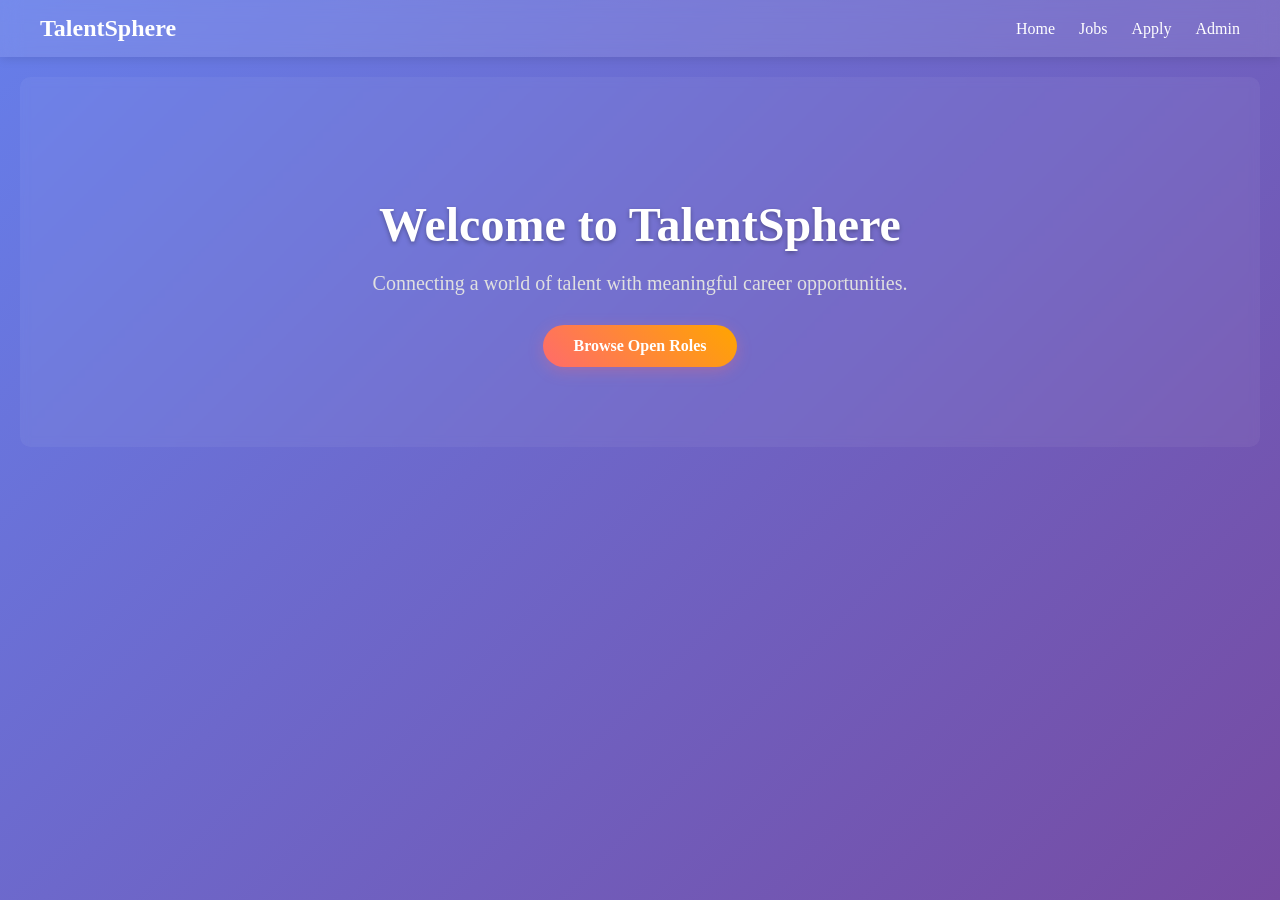
<file: index.html>
﻿<!DOCTYPE html>
<html lang="en">
<head>
  <meta charset="UTF-8" />
  <meta name="viewport" content="width=device-width, initial-scale=1.0" />
  <title>TalentSphere Careers</title>
  <link rel="stylesheet" href="css/style.css" />
</head>
<body>
  <nav class="navbar">
    <div class="logo">TalentSphere</div>
    <div class="nav-links">
      <a href="index.html">Home</a>
      <a href="jobs.html">Jobs</a>
      <a href="apply.html">Apply</a>
      <a href="admin.html">Admin</a>
    </div>
  </nav>

  <section class="hero">
    <h1>Welcome to TalentSphere</h1>
    <p>Connecting a world of talent with meaningful career opportunities.</p>
    <a class="btn" href="jobs.html">Browse Open Roles</a>
  </section>

  <script src="js/script.js"></script>
</body>
</html>
</file>
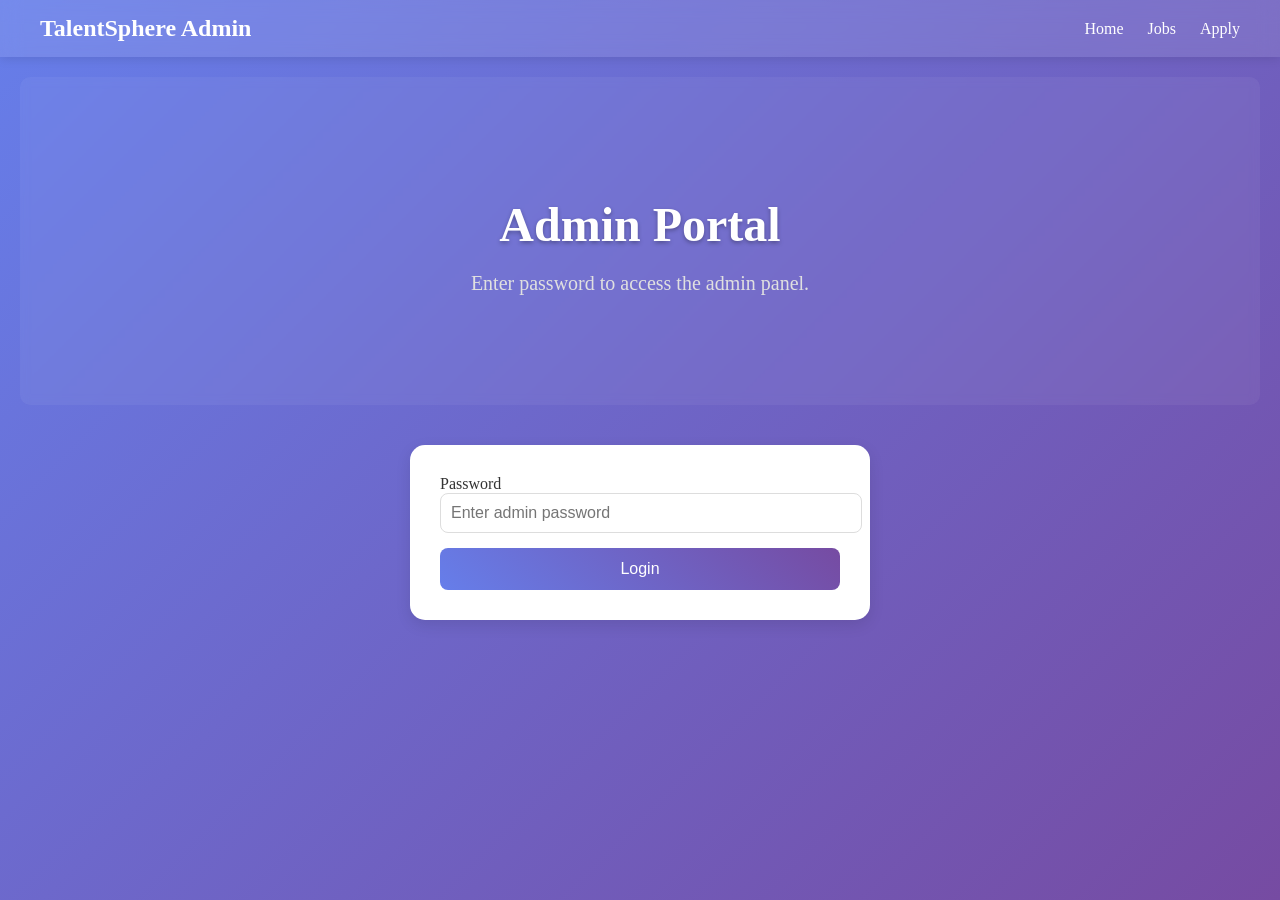
<file: admin.html>
<!DOCTYPE html>
<html lang="en">
<head>
  <meta charset="UTF-8" />
  <meta name="viewport" content="width=device-width, initial-scale=1.0" />
  <title>Admin - TalentSphere</title>
  <link rel="stylesheet" href="css/style.css" />
</head>
<body>
  <nav class="navbar">
    <div class="logo">TalentSphere Admin</div>
    <div class="nav-links">
      <a href="index.html">Home</a>
      <a href="jobs.html">Jobs</a>
      <a href="apply.html">Apply</a>
    </div>
  </nav>

  <section class="hero">
    <h1>Admin Portal</h1>
    <p>Enter password to access the admin panel.</p>
  </section>

  <main>
    <div id="loginForm" class="apply-form">
      <label>
        Password
        <input id="adminPass" type="password" placeholder="Enter admin password" required />
      </label>
      <button onclick="checkAdmin()">Login</button>
    </div>

    <div id="adminPanel" style="display: none;" class="apply-form">
      <h2>Add New Job</h2>
      <form onsubmit="event.preventDefault(); addJob();">
        <label>
          Job Title
          <input id="jobTitle" type="text" placeholder="e.g., Frontend Developer" required />
        </label>
        <label>
          Location
          <input id="jobLocation" type="text" placeholder="e.g., Hyderabad" required />
        </label>
        <label>
          Job Type
          <input id="jobType" type="text" placeholder="e.g., Full Time" required />
        </label>
        <button type="submit">Add Job</button>
      </form>

      <div style="text-align:center; margin-top: 20px;">
        <a class="btn" href="jobs.html">View Jobs</a>
        <br><br>
        <a class="btn" href="applications.html">View Applications</a>
      </div>
    </div>
  </main>

  <script src="js/script.js"></script>
</body>
</html>
</file>
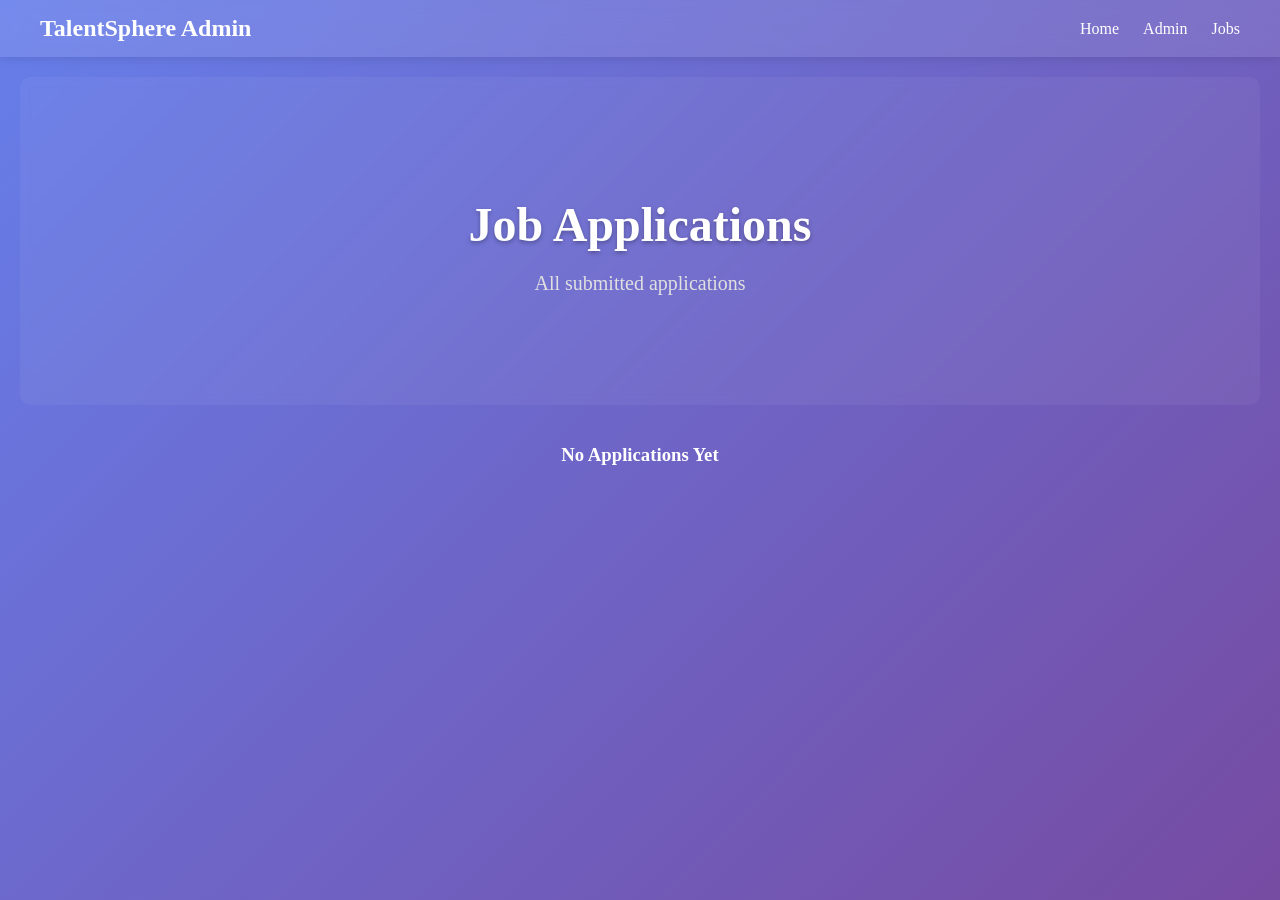
<file: applications.html>
<!DOCTYPE html>
<html lang="en">
<head>
<meta charset="UTF-8">
<title>Applications - TalentSphere</title>
<link rel="stylesheet" href="css/style.css">
</head>

<body>

<nav class="navbar">
<div class="logo">TalentSphere Admin</div>

<div class="nav-links">
<a href="index.html">Home</a>
<a href="admin.html">Admin</a>
<a href="jobs.html">Jobs</a>
</div>
</nav>

<section class="hero">
<h1>Job Applications</h1>
<p>All submitted applications</p>
</section>

<div class="job-container" id="applicationsList"></div>

<script>

let apps = JSON.parse(localStorage.getItem("applications")) || [];

let container = document.getElementById("applicationsList");

if(apps.length === 0){
container.innerHTML = "<h3 style='color:white;text-align:center;'>No Applications Yet</h3>";
}

apps.forEach(function(app){

let div = document.createElement("div");

div.classList.add("job-card");

  div.innerHTML = `
    <h3>${app.name}</h3>
    <p>Email: ${app.email}</p>
    <p>Phone: ${app.phone}</p>
    <p>Position: ${app.position}</p>
    ${app.resume ? `<p>Resume: <a href="${app.resume}" target="_blank">Download</a></p>` : ''}
  `;

container.appendChild(div);

});

</script>

</body>
</html>
</file>
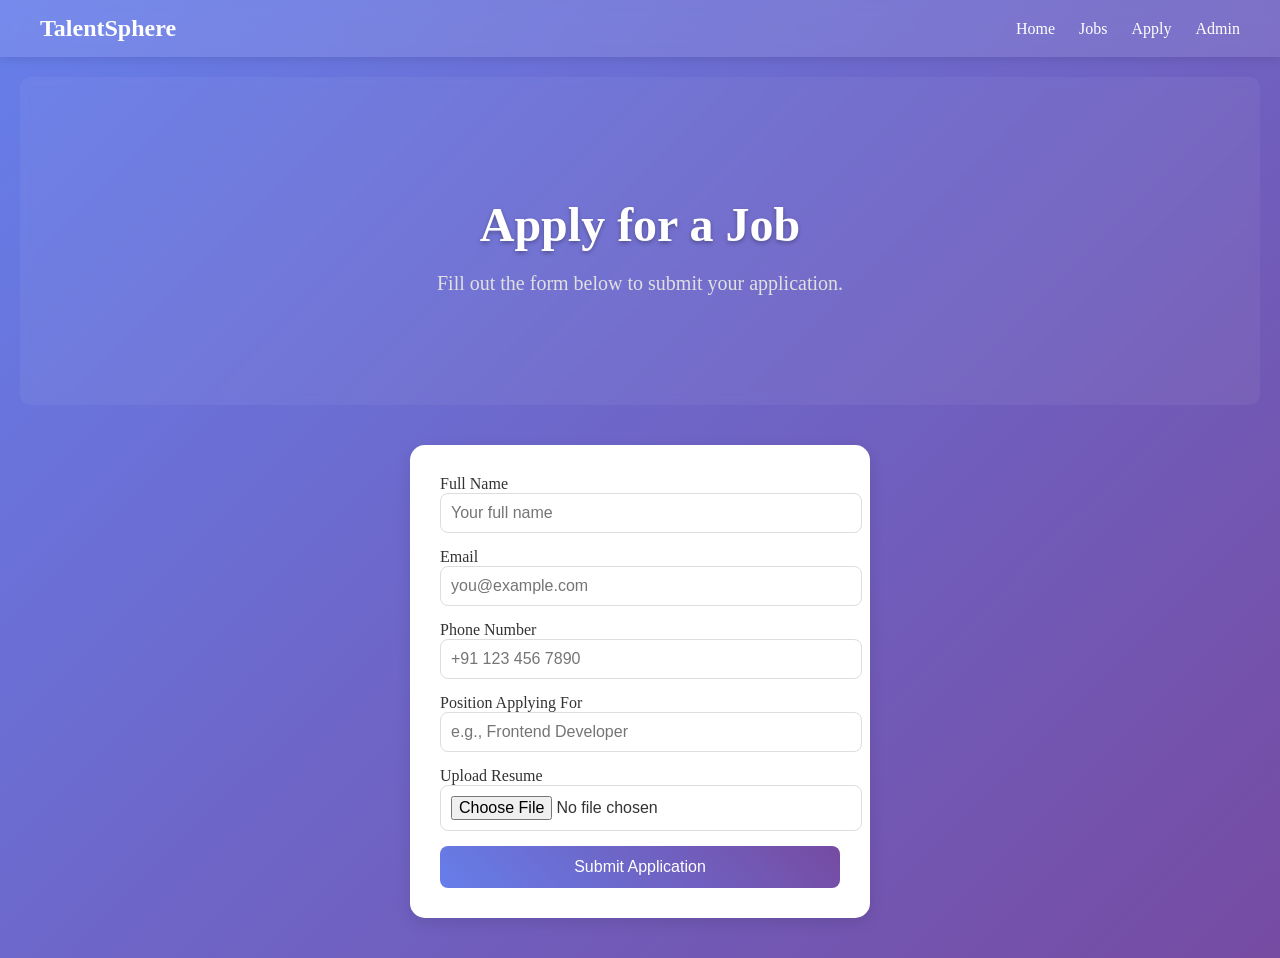
<file: apply.html>
﻿<!DOCTYPE html>
<html lang="en">
<head>
  <meta charset="UTF-8" />
  <meta name="viewport" content="width=device-width, initial-scale=1.0" />
  <title>Apply - TalentSphere</title>
  <link rel="stylesheet" href="css/style.css" />
</head>
<body>
  <nav class="navbar">
    <div class="logo">TalentSphere</div>
    <div class="nav-links">
      <a href="index.html">Home</a>
      <a href="jobs.html">Jobs</a>
      <a href="apply.html">Apply</a>
      <a href="admin.html">Admin</a>
    </div>
  </nav>

  <section class="hero">
    <h1>Apply for a Job</h1>
    <p>Fill out the form below to submit your application.</p>
  </section>

  <main>
    <form class="apply-form" onsubmit="submitApplication(event)">
      <label>
        Full Name
        <input type="text" id="name" placeholder="Your full name" required />
      </label>
      <label>
        Email
        <input type="email" id="email" placeholder="you@example.com" required />
      </label>
      <label>
        Phone Number
        <input type="text" id="phone" placeholder="+91 123 456 7890" required />
      </label>
      <label>
        Position Applying For
        <input type="text" id="position" placeholder="e.g., Frontend Developer" required />
      </label>
      <label>
        Upload Resume
        <input type="file" id="resume" accept=".pdf,.doc,.docx" />
      </label>
      <button type="submit">Submit Application</button>
    </form>
  </main>

  <script src="js/script.js"></script>
</body>
</html>
</file>
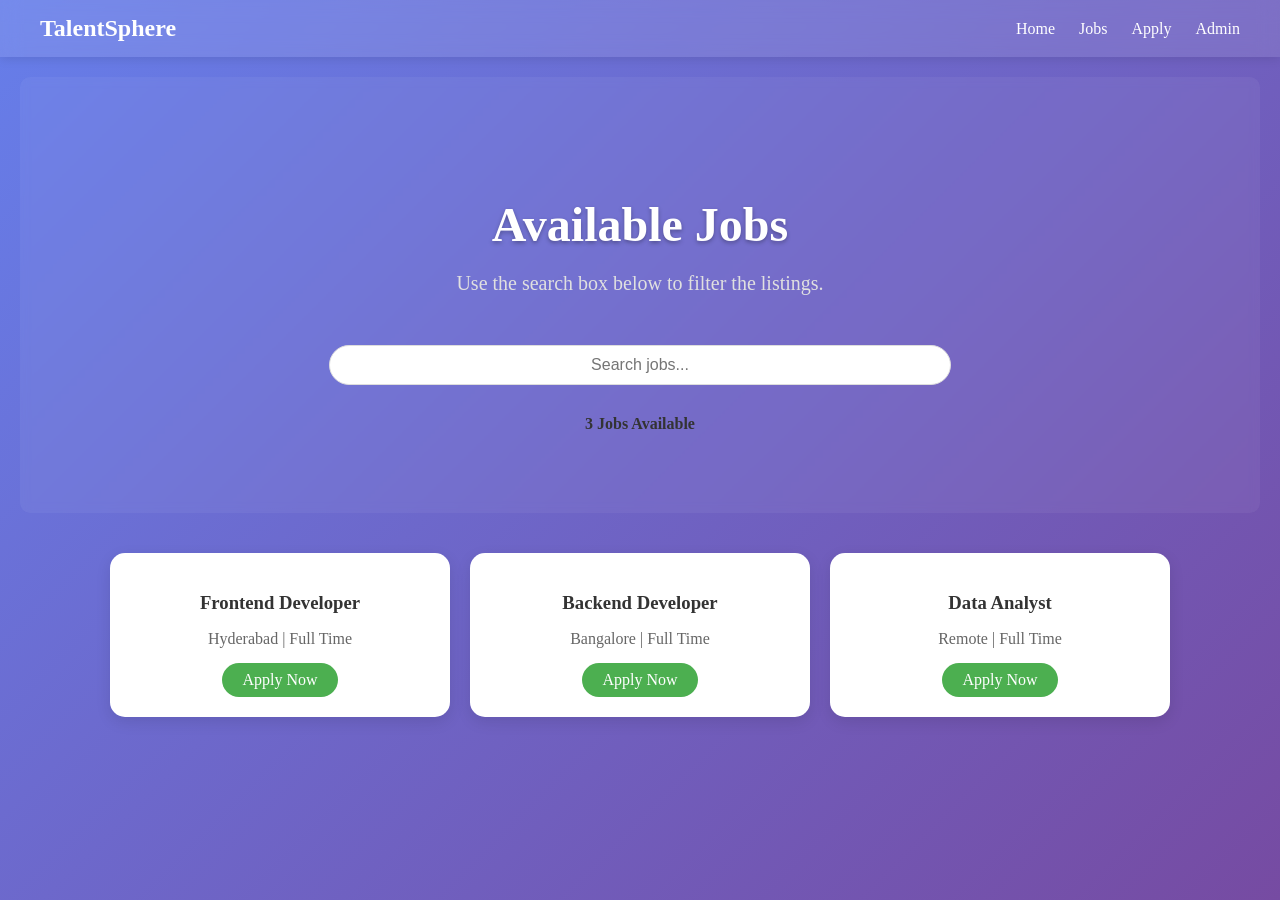
<file: jobs.html>
﻿<!DOCTYPE html>
<html lang="en">
<head>
  <meta charset="UTF-8" />
  <meta name="viewport" content="width=device-width, initial-scale=1.0" />
  <title>Jobs - TalentSphere</title>
  <link rel="stylesheet" href="css/style.css" />
</head>
<body>
  <nav class="navbar">
    <div class="logo">TalentSphere</div>
    <div class="nav-links">
      <a href="index.html">Home</a>
      <a href="jobs.html">Jobs</a>
      <a href="apply.html">Apply</a>
      <a href="admin.html">Admin</a>
    </div>
  </nav>

  <section class="hero">
    <h1>Available Jobs</h1>
    <p>Use the search box below to filter the listings.</p>
    <input id="jobSearch" type="text" placeholder="Search jobs..." />
    <div id="jobCount" style="margin-top: 10px; font-weight: 600;"></div>
  </section>

  <main class="job-list">
    <div class="job-container"></div>
  </main>

  <script src="js/script.js"></script>
</body>
</html>
</file>
<file: css/style.css>
﻿body {
  font-family: ''Segoe UI'', Tahoma, Geneva, Verdana, sans-serif;
  background: linear-gradient(135deg, #667eea 0%, #764ba2 100%);
  color: #333;
  margin: 0;
  padding: 0;
  min-height: 100vh;
  animation: fadeIn 1s ease-in-out;
}

@keyframes fadeIn {
  from { opacity: 0; transform: translateY(20px); }
  to { opacity: 1; transform: translateY(0); }
}

.navbar {
  display: flex;
  justify-content: space-between;
  align-items: center;
  padding: 15px 40px;
  background: rgba(255, 255, 255, 0.1);
  backdrop-filter: blur(10px);
  color: white;
  box-shadow: 0 2px 10px rgba(0, 0, 0, 0.1);
}

.logo {
  font-size: 24px;
  font-weight: bold;
}

.nav-links a {
  margin-left: 20px;
  color: white;
  text-decoration: none;
  font-weight: 500;
  transition: color 0.3s;
}

.nav-links a:hover {
  color: #ffd700;
}

.hero {
  text-align: center;
  padding: 80px 20px;
  background: rgba(255, 255, 255, 0.05);
  border-radius: 10px;
  margin: 20px;
  backdrop-filter: blur(5px);
}

.hero h1 {
  font-size: 48px;
  color: white;
  margin-bottom: 10px;
  text-shadow: 0 2px 4px rgba(0, 0, 0, 0.3);
}

.hero p {
  font-size: 20px;
  color: #e0e0e0;
  margin-bottom: 30px;
}

.btn {
  display: inline-block;
  padding: 12px 30px;
  background: linear-gradient(45deg, #ff6b6b, #ffa500);
  color: white;
  text-decoration: none;
  border-radius: 25px;
  font-weight: bold;
  transition: all 0.3s ease;
  box-shadow: 0 4px 15px rgba(255, 107, 107, 0.3);
}

.btn:hover {
  transform: translateY(-3px);
  box-shadow: 0 6px 20px rgba(255, 107, 107, 0.4);
}

.job-list {
  padding: 20px;
}

.job-container {
  display: flex;
  flex-wrap: wrap;
  justify-content: center;
  gap: 20px;
}

.job-card {
  background: white;
  width: 300px;
  padding: 20px;
  border-radius: 15px;
  box-shadow: 0 5px 15px rgba(0, 0, 0, 0.1);
  transition: all 0.3s ease;
  text-align: center;
}

.job-card:hover {
  transform: translateY(-10px);
  box-shadow: 0 15px 30px rgba(0, 0, 0, 0.2);
}

.job-card h3 {
  color: #333;
  margin-bottom: 10px;
}

.job-card p {
  color: #666;
  margin-bottom: 15px;
}

.job-card a {
  display: inline-block;
  padding: 8px 20px;
  background: #4CAF50;
  color: white;
  text-decoration: none;
  border-radius: 20px;
  transition: background 0.3s;
}

.job-card a:hover {
  background: #45a049;
}

.apply-form {
  background: white;
  width: 400px;
  margin: 40px auto;
  padding: 30px;
  border-radius: 15px;
  box-shadow: 0 5px 15px rgba(0, 0, 0, 0.1);
}

.apply-form label {
  display: block;
  margin-bottom: 15px;
  font-weight: 500;
}

.apply-form input {
  width: 100%;
  padding: 10px;
  border: 1px solid #ddd;
  border-radius: 8px;
  font-size: 16px;
  transition: border-color 0.3s;
}

.apply-form input:focus {
  outline: none;
  border-color: #667eea;
  box-shadow: 0 0 5px rgba(102, 126, 234, 0.5);
}

.apply-form button {
  width: 100%;
  padding: 12px;
  background: linear-gradient(45deg, #667eea, #764ba2);
  border: none;
  color: white;
  border-radius: 8px;
  font-size: 16px;
  cursor: pointer;
  transition: transform 0.2s;
}

.apply-form button:hover {
  transform: scale(1.05);
}

#jobSearch {
  width: 50%;
  padding: 10px;
  border-radius: 25px;
  border: 1px solid #ddd;
  font-size: 16px;
  margin: 20px 0;
  text-align: center;
}

.job-card button {
  margin: 5px;
  padding: 5px 10px;
  background: #f44336;
  color: white;
  border: none;
  border-radius: 5px;
  cursor: pointer;
}

.job-card button:hover {
  background: #d32f2f;
}
</file>
